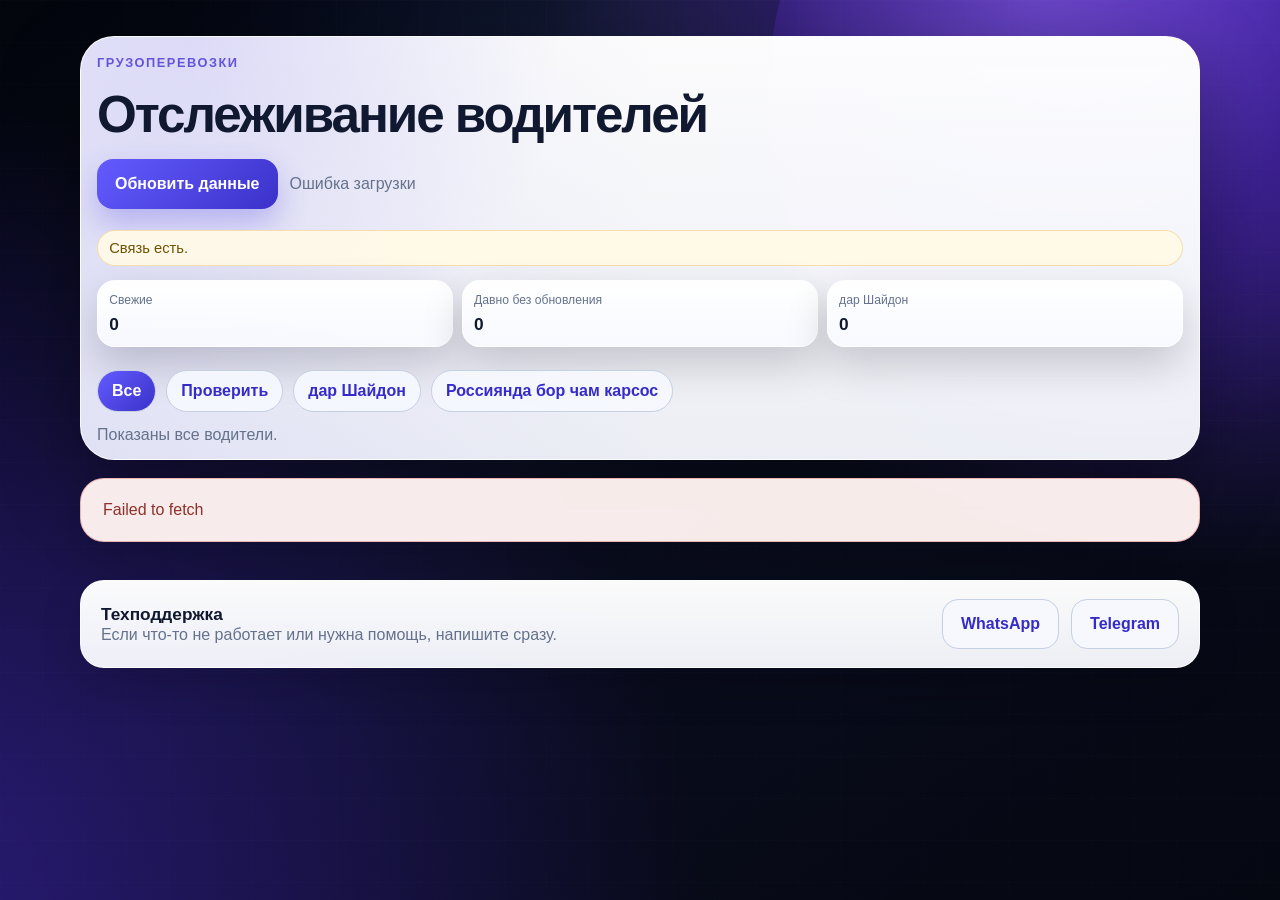
<file: index.html>
<!DOCTYPE html>
<html lang="ru">
  <head>
    <meta charset="UTF-8" />
    <meta name="viewport" content="width=device-width, initial-scale=1.0" />
    <title>Статусы водителей</title>
    <meta name="theme-color" content="#162238" />
    <meta name="mobile-web-app-capable" content="yes" />
    <meta name="apple-mobile-web-app-capable" content="yes" />
    <meta name="apple-mobile-web-app-title" content="BOR" />
    <link rel="manifest" href="./site.webmanifest" />
    <link rel="icon" type="image/png" sizes="16x16" href="./icon-16.png" />
    <link rel="icon" type="image/png" sizes="32x32" href="./icon-32.png" />
    <link rel="icon" type="image/png" sizes="192x192" href="./icon-192.png" />
    <link rel="apple-touch-icon" sizes="180x180" href="./apple-touch-icon.png" />
    <link rel="stylesheet" href="./styles.css" />
  </head>
  <body>
    <div class="page-shell">
      <header class="hero hero-unified">
        <p class="eyebrow">Грузоперевозки</p>
        <h1>Отслеживание водителей</h1>
        <div class="hero-actions">
          <button id="refreshButton" class="button button-primary" type="button">
            Обновить данные
          </button>
          <p id="syncInfo" class="hero-sync muted">Ожидание загрузки...</p>
        </div>
        <section id="connectionBanner" class="hero-note hero-note-warning hidden" role="status"></section>
        <section id="cacheBanner" class="hero-note hero-note-warning hidden" role="status"></section>
        <div id="summaryGrid" class="summary-grid summary-grid-compact" aria-live="polite">
          <article class="summary-card"><span class="summary-label">Свежие</span><strong id="freshCount" class="summary-value">0</strong></article>
          <article class="summary-card"><span class="summary-label">Давно без обновления</span><strong id="staleCount" class="summary-value">0</strong></article>
          <article class="summary-card"><span class="summary-label">дар Шайдон</span><strong id="shaidonCount" class="summary-value">0</strong></article>
        </div>
        <div id="filterBar" class="filter-bar filter-bar-compact" aria-label="Фильтры водителей">
          <button class="filter-button is-active" type="button" data-filter="all">Все</button>
          <button class="filter-button" type="button" data-filter="attention">Проверить</button>
          <button class="filter-button" type="button" data-filter="shaidon">дар Шайдон</button>
          <button class="filter-button" type="button" data-filter="collecting">Россиянда бор чам карсос</button>
        </div>
        <p id="filterInfo" class="filter-info muted">Показаны все водители.</p>
      </header>

      <main>

        <section id="errorBanner" class="panel panel-error hidden" role="alert"></section>
        <section id="emptyState" class="panel panel-tight hidden" role="status">
          <p id="emptyStateText" class="muted">По этому фильтру водителей нет.</p>
        </section>

        <section id="driversGrid" class="drivers-grid" aria-live="polite"></section>

        <section class="panel panel-tight support-panel">
          <div class="panel-row">
            <div>
              <h2>Техподдержка</h2>
              <p class="muted">Если что-то не работает или нужна помощь, напишите сразу.</p>
            </div>
            <div class="support-actions">
              <a class="button button-secondary" href="https://wa.me/79133633736" target="_blank" rel="noopener noreferrer">WhatsApp</a>
              <a class="button button-secondary" href="tg://resolve?phone=79133633736" target="_blank" rel="noopener noreferrer">Telegram</a>
            </div>
          </div>
        </section>
      </main>
    </div>

    <template id="driverCardTemplate">
      <article class="driver-card is-collapsed">
        <div class="driver-card-summary">
          <div class="card-top">
            <div>
              <h3 class="driver-name"></h3>
            </div>
            <div class="card-badges">
              <span class="status-chip"></span>
              <span class="freshness-pill"></span>
            </div>
          </div>

          <div class="driver-priority">
            <p class="driver-priority-label">Последнее место</p>
            <p class="driver-location-main"></p>
          </div>

          <div class="driver-update-row">
            <div>
              <p class="driver-priority-label">Последнее обновление</p>
              <p class="driver-updated-main"></p>
            </div>
            <div class="driver-summary-actions">
              <p class="driver-age-note"></p>
              <button class="button button-secondary card-toggle-button" type="button" aria-expanded="false">Подробнее</button>
            </div>
          </div>
        </div>

        <div class="driver-card-details hidden">
          <p class="driver-alert hidden"></p>

          <dl class="driver-meta">
            <div>
              <dt>Телефон</dt>
              <dd class="driver-phone-text"></dd>
            </div>
            <div>
              <dt>Статус</dt>
              <dd class="driver-status"></dd>
            </div>
            <div>
              <dt>Собирает в России</dt>
              <dd class="driver-collecting"></dd>
            </div>
            <div>
              <dt>ба рох мебароем</dt>
              <dd class="driver-collect-until"></dd>
            </div>
          </dl>

          <div class="driver-contact-actions">
            <a class="button button-secondary driver-phone-link" href="#">Позвонить</a>
            <a class="button button-primary driver-whatsapp-link" href="#" target="_blank" rel="noopener noreferrer">Написать</a>
          </div>
        </div>
      </article>
    </template>

    <script type="module" src="./app.js"></script>
  </body>
</html>
</file>
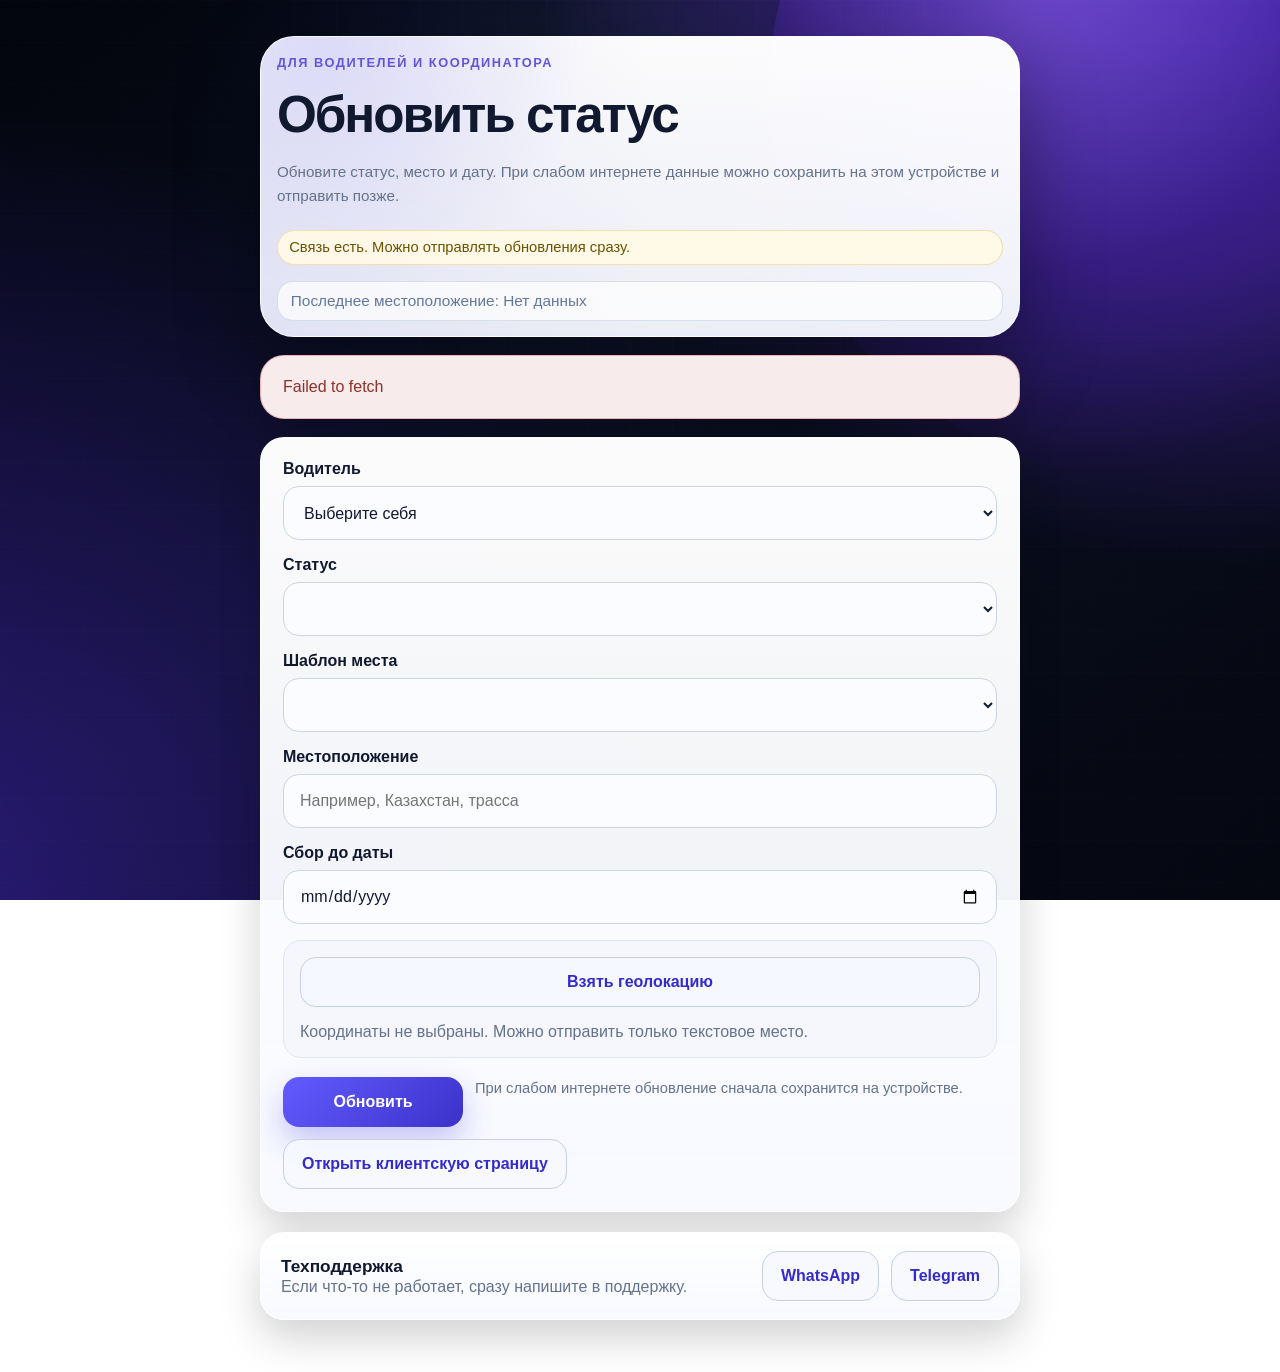
<file: driver.html>
<!DOCTYPE html>
<html lang="ru">
  <head>
    <meta charset="UTF-8" />
    <meta name="viewport" content="width=device-width, initial-scale=1.0" />
    <title>Обновление статуса водителя</title>
    <meta name="theme-color" content="#162238" />
    <meta name="mobile-web-app-capable" content="yes" />
    <meta name="apple-mobile-web-app-capable" content="yes" />
    <meta name="apple-mobile-web-app-title" content="BOR" />
    <link rel="manifest" href="./site.webmanifest" />
    <link rel="icon" type="image/png" sizes="16x16" href="./icon-16.png" />
    <link rel="icon" type="image/png" sizes="32x32" href="./icon-32.png" />
    <link rel="icon" type="image/png" sizes="192x192" href="./icon-192.png" />
    <link rel="apple-touch-icon" sizes="180x180" href="./apple-touch-icon.png" />
    <link rel="stylesheet" href="./styles.css" />
  </head>
  <body>
    <div class="page-shell page-shell-narrow">
      <header class="hero hero-compact hero-unified">
        <p class="eyebrow">Для водителей и координатора</p>
        <h1 id="heroTitle">Обновить статус</h1>
        <p id="heroText" class="hero-text">
          Обновите статус, место и дату. При слабом интернете данные можно сохранить на этом устройстве и отправить позже.
        </p>
        <section id="connectionBanner" class="hero-note hero-note-warning hidden" role="status"></section>
        <section id="queuePanel" class="hero-note hero-note-warning hidden" role="status">
          <div class="queue-panel-row queue-panel-row-compact">
            <div>
              <h2>Ожидают отправки</h2>
              <p id="queueSummary" class="muted">Нет отложенных обновлений.</p>
            </div>
            <button id="retryQueueButton" class="button button-secondary" type="button">Отправить сейчас</button>
          </div>
        </section>
        <p id="lastLocationLine" class="driver-last-location">Последнее местоположение: Нет данных</p>
      </header>

      <main>
        <section id="driverErrorBanner" class="panel panel-error hidden" role="alert"></section>

        <section id="adminPanel" class="panel hidden" aria-live="polite">
          <div class="panel-row">
            <div>
              <h2>Координатор</h2>
              <p class="muted">
                Все 3 водителя на одном экране. Меняйте статус и место по каждой карточке отдельно.
              </p>
            </div>
          </div>
          <div id="adminForms" class="admin-driver-grid"></div>
        </section>

        <section id="personalSection" class="panel">
          <form id="driverForm" class="driver-form">
            <label id="driverField" class="field">
              <span>Водитель</span>
              <select id="driverSelect" required>
                <option value="">Выберите себя</option>
              </select>
            </label>

            <label class="field">
              <span>Статус</span>
              <select id="statusSelect" required></select>
            </label>

            <label class="field">
              <span>Шаблон места</span>
              <select id="locationTemplateSelect"></select>
            </label>

            <label class="field">
              <span>Местоположение</span>
              <input
                id="locationInput"
                type="text"
                placeholder="Например, Казахстан, трасса"
                maxlength="120"
                required
              />
            </label>

            <label class="field">
              <span>Сбор до даты</span>
              <input id="collectUntilInput" type="date" />
            </label>

            <div class="geo-panel">
              <button id="geoButton" class="button button-secondary" type="button">Взять геолокацию</button>
              <p id="geoStatus" class="muted">
                Координаты не выбраны. Можно отправить только текстовое место.
              </p>
            </div>

            <div class="driver-actions">
              <button id="submitButton" class="button button-primary button-wide" type="submit">Обновить</button>
              <p id="submitHint" class="submit-hint muted">
                При слабом интернете обновление сначала сохранится на устройстве.
              </p>
              <a class="button button-secondary" href="./index.html">Открыть клиентскую страницу</a>
            </div>
          </form>
        </section>

        <section class="panel panel-tight support-panel">
          <div class="panel-row">
            <div>
              <h2>Техподдержка</h2>
              <p class="muted">Если что-то не работает, сразу напишите в поддержку.</p>
            </div>
            <div class="support-actions">
              <a class="button button-secondary" href="https://wa.me/79133633736" target="_blank" rel="noopener noreferrer">WhatsApp</a>
              <a class="button button-secondary" href="tg://resolve?phone=79133633736" target="_blank" rel="noopener noreferrer">Telegram</a>
            </div>
          </div>
        </section>
      </main>
    </div>

    <script type="module" src="./driver.js"></script>
  </body>
</html>
</file>
<file: styles.css>
:root {
  --bg: #050712;
  --bg-soft: #0b1022;
  --surface: rgba(255, 255, 255, 0.97);
  --surface-soft: #f5f7fc;
  --surface-warm: #fff8e8;
  --border: #dfe6f2;
  --border-strong: #c5d0e2;
  --text: #24334f;
  --text-strong: #10192f;
  --muted: #64728c;
  --primary: #4f46e5;
  --primary-strong: #352bc9;
  --success: #16a36a;
  --warning: #d29a22;
  --danger: #d94c45;
  --radius-xl: 32px;
  --radius-lg: 24px;
  --radius-md: 18px;
  --shadow: 0 30px 80px rgba(0, 0, 0, 0.36);
  --shadow-soft: 0 18px 42px rgba(3, 7, 18, 0.18);
}

* {
  box-sizing: border-box;
}

html {
  font-size: 16px;
}

body {
  margin: 0;
  min-height: 100vh;
  color: var(--text);
  font-family: "Segoe UI", Roboto, Arial, sans-serif;
  background:
    radial-gradient(circle at 94% -12%, rgba(111, 57, 255, 0.64) 0, rgba(111, 57, 255, 0.34) 24%, transparent 43%),
    radial-gradient(circle at -12% 106%, rgba(90, 45, 255, 0.42) 0, rgba(90, 45, 255, 0.18) 30%, transparent 50%),
    radial-gradient(circle at 42% 14%, rgba(38, 65, 156, 0.18) 0, transparent 34%),
    linear-gradient(145deg, #03050d 0%, #0a0e1f 46%, #050711 100%);
  background-attachment: fixed;
}

body::before {
  content: "";
  position: fixed;
  inset: 0;
  z-index: 0;
  pointer-events: none;
  background:
    linear-gradient(rgba(255, 255, 255, 0.018) 1px, transparent 1px),
    linear-gradient(90deg, rgba(255, 255, 255, 0.014) 1px, transparent 1px),
    radial-gradient(circle at 50% 10%, rgba(255, 255, 255, 0.05), transparent 36%);
  background-size: 42px 42px, 42px 42px, 100% 100%;
  opacity: 0.7;
}

body::after {
  content: "";
  position: fixed;
  top: -18rem;
  right: -16rem;
  z-index: 0;
  width: min(62vw, 48rem);
  height: min(62vw, 48rem);
  pointer-events: none;
  border-radius: 999px;
  background: radial-gradient(circle at 36% 34%, rgba(153, 106, 255, 0.72), rgba(84, 37, 205, 0.36) 42%, rgba(38, 18, 92, 0.08) 70%, transparent 72%);
  opacity: 0.72;
}

a {
  color: inherit;
  text-decoration: none;
}

button,
input,
select {
  font: inherit;
}

button {
  border: 0;
}

h1,
h2,
h3,
p {
  margin: 0;
}

h1 {
  color: var(--text-strong);
  font-size: clamp(2rem, 4vw, 3.2rem);
  line-height: 1.06;
  letter-spacing: -0.04em;
}

h2 {
  color: var(--text-strong);
  font-size: 1.08rem;
  line-height: 1.35;
}

h3 {
  color: var(--text-strong);
  font-size: 1.45rem;
  line-height: 1.2;
}

.page-shell {
  position: relative;
  z-index: 1;
  width: min(1120px, calc(100% - 28px));
  margin: 0 auto;
  padding: clamp(18px, 3vw, 36px) 0 52px;
}

.page-shell-narrow {
  width: min(760px, calc(100% - 24px));
}

.hero,
.panel,
.driver-card,
.summary-card,
.admin-driver-card {
  position: relative;
  z-index: 1;
  border: 1px solid rgba(255, 255, 255, 0.7);
  background: linear-gradient(180deg, rgba(255, 255, 255, 0.985), rgba(247, 249, 255, 0.955));
  box-shadow: var(--shadow-soft);
}

.hero {
  overflow: hidden;
  display: grid;
  gap: 14px;
  padding: 1.1rem 1rem 0.95rem;
  border-radius: 34px;
  box-shadow: var(--shadow);
}

.hero::before {
  content: "";
  position: absolute;
  inset: 0;
  pointer-events: none;
  background:
    radial-gradient(circle at 10% 0%, rgba(79, 70, 229, 0.12), transparent 34%),
    linear-gradient(90deg, rgba(79, 70, 229, 0.08), transparent 52%);
}

.hero > * {
  position: relative;
  z-index: 1;
}

.hero-compact {
  margin-bottom: 18px;
}

.eyebrow {
  margin: 0 0 0.3rem;
  color: #6255d9;
  font-size: 0.8rem;
  font-weight: 800;
  letter-spacing: 0.12em;
  text-transform: uppercase;
}

.hero-text {
  max-width: 760px;
  margin-top: 0.2rem;
  color: var(--muted);
  font-size: 0.95rem;
  line-height: 1.6;
}

.hero-text:empty {
  display: none;
}

.hero-actions,
.driver-actions {
  display: flex;
  flex-wrap: wrap;
  gap: 12px;
  margin-top: 0.15rem;
}

.hero-sync {
  margin: 0;
  align-self: center;
}

.hero-note {
  margin-top: 0.45rem;
  padding: 0.55rem 0.7rem;
  border: 1px solid rgba(210, 154, 34, 0.28);
  border-radius: 18px;
  background: rgba(255, 249, 232, 0.96);
  color: #6c5200;
  font-size: 0.92rem;
}

.panel {
  margin-top: 18px;
  padding: 22px;
  border-radius: var(--radius-lg);
}

.panel-tight {
  padding: 18px 20px;
}

.panel-error {
  border-color: rgba(217, 76, 69, 0.34);
  background: rgba(255, 243, 242, 0.97);
  color: #8d3129;
}

.panel-warning {
  border-color: rgba(210, 154, 34, 0.3);
  background: var(--surface-warm);
  color: #775915;
}

.panel-row,
.queue-panel-row {
  display: flex;
  align-items: center;
  justify-content: space-between;
  gap: 16px;
}

.queue-panel-row-compact {
  align-items: flex-start;
}

.muted {
  color: var(--muted);
}

.hidden {
  display: none !important;
}

.summary-grid {
  display: grid;
  grid-template-columns: repeat(3, minmax(0, 1fr));
  gap: 0.55rem;
}

.summary-card {
  display: grid;
  gap: 8px;
  padding: 0.75rem 0.7rem;
  border-radius: var(--radius-md);
}

.summary-label {
  color: var(--muted);
  font-size: 0.76rem;
}

.summary-value {
  color: var(--text-strong);
  font-size: 1.08rem;
  line-height: 1.1;
}

.filter-bar {
  display: flex;
  flex-wrap: wrap;
  gap: 10px;
  margin-top: 0.55rem;
}

.filter-info {
  margin: 0;
}

.filter-button,
.button,
.driver-phone-link {
  display: inline-flex;
  align-items: center;
  justify-content: center;
  min-height: 50px;
  padding: 0 18px;
  border-radius: 16px;
  font-weight: 700;
  cursor: pointer;
  transition: opacity 0.18s ease, transform 0.18s ease, box-shadow 0.18s ease;
}

.filter-button {
  min-height: 42px;
  padding: 0 14px;
  border: 1px solid var(--border-strong);
  border-radius: 999px;
  background: rgba(247, 249, 255, 0.92);
  color: var(--primary-strong);
}

.filter-button.is-active,
.button-primary {
  color: #fff;
  background: linear-gradient(135deg, #635bff 0%, #3b31c9 100%);
}

.button-primary {
  box-shadow: 0 14px 30px rgba(79, 70, 229, 0.3);
}

.button-secondary {
  color: var(--primary-strong);
  background: rgba(247, 249, 255, 0.92);
  border: 1px solid var(--border-strong);
}

.button:disabled {
  cursor: default;
  opacity: 0.72;
}

.button-muted {
  opacity: 0.55;
}

.button-wide {
  min-width: 180px;
}

.drivers-grid {
  display: grid;
  grid-template-columns: repeat(2, minmax(0, 1fr));
  gap: 18px;
  margin-top: 18px;
}

.driver-card {
  display: grid;
  gap: 18px;
  padding: 22px;
  border-radius: 28px;
}

.driver-card[data-freshness="warning"] {
  border-color: rgba(210, 154, 34, 0.45);
}

.driver-card[data-freshness="stale"],
.driver-card[data-freshness="unknown"] {
  border-color: rgba(217, 76, 69, 0.38);
}

.driver-card-summary,
.driver-priority,
.driver-form,
.geo-panel,
.admin-driver-card {
  display: grid;
  gap: 16px;
}

.card-top,
.driver-update-row,
.admin-card-head,
.admin-card-actions {
  display: flex;
  align-items: flex-start;
  justify-content: space-between;
  gap: 12px;
}

.card-badges {
  display: flex;
  flex-direction: column;
  align-items: flex-end;
  gap: 10px;
}

.status-chip,
.freshness-pill {
  display: inline-flex;
  align-items: center;
  justify-content: center;
  min-height: 40px;
  padding: 0 14px;
  border-radius: 999px;
  font-size: 0.92rem;
  font-weight: 800;
  text-align: center;
}

.status-chip {
  background: rgba(79, 70, 229, 0.11);
  color: var(--primary-strong);
}

.freshness-pill {
  background: rgba(22, 163, 106, 0.12);
  color: #0d8757;
}

.freshness-pill[data-freshness="warning"] {
  background: rgba(210, 154, 34, 0.14);
  color: #96660e;
}

.freshness-pill[data-freshness="stale"],
.freshness-pill[data-freshness="unknown"] {
  background: rgba(217, 76, 69, 0.12);
  color: #b6332d;
}

.driver-priority-label,
.driver-meta dt,
.driver-snapshot dt {
  color: var(--muted);
  font-size: 0.86rem;
}

.driver-location-main {
  color: var(--text-strong);
  font-size: 1.38rem;
  font-weight: 800;
  line-height: 1.28;
  letter-spacing: -0.02em;
}

.driver-updated-main,
.driver-status,
.driver-collecting,
.driver-phone-text {
  color: var(--text-strong);
}

.driver-update-row {
  align-items: end;
  padding-top: 16px;
  border-top: 1px solid var(--border);
}

.driver-summary-actions {
  display: grid;
  gap: 10px;
  justify-items: end;
}

.driver-age-note {
  color: var(--muted);
  font-size: 0.92rem;
  text-align: right;
}

.driver-card-details {
  display: grid;
  gap: 18px;
  padding-top: 18px;
  border-top: 1px solid var(--border);
}

.driver-card.is-collapsed .driver-card-details {
  display: none;
}

.driver-alert {
  padding: 14px 16px;
  border-radius: var(--radius-md);
  background: #f3f7fd;
  color: var(--text);
  font-size: 0.94rem;
}

.driver-meta,
.driver-snapshot {
  display: grid;
  grid-template-columns: repeat(3, minmax(0, 1fr));
  gap: 14px;
  margin: 0;
}

.driver-meta {
  padding-top: 16px;
  border-top: 1px solid var(--border);
}

.driver-meta div,
.driver-snapshot div {
  display: grid;
  gap: 6px;
}

.driver-snapshot div {
  padding: 14px;
  border: 1px solid var(--border);
  border-radius: 16px;
  background: var(--surface-soft);
}

.driver-meta dd,
.driver-snapshot dd {
  margin: 0;
  color: var(--text-strong);
  font-size: 0.98rem;
  line-height: 1.45;
}

.driver-snapshot dd {
  font-weight: 700;
}

.driver-contact-actions,
.support-actions {
  display: flex;
  flex-wrap: wrap;
  gap: 12px;
}

.driver-contact-actions {
  margin-top: 16px;
}

.driver-contact-actions .button {
  flex: 1 1 0;
  min-width: 0;
  min-height: 44px;
  padding: 0 14px;
  border-radius: 14px;
  font-size: 0.96rem;
}

.driver-phone-link {
  min-height: 44px;
  border: 1px solid var(--border-strong);
  background: rgba(247, 249, 255, 0.92);
  color: var(--primary-strong);
}

.driver-phone-link.is-disabled {
  color: var(--muted);
  background: #f7f8fb;
}

.driver-last-location {
  margin: 0.1rem 0 0;
  padding: 0.55rem 0.8rem;
  border: 1px solid rgba(204, 214, 228, 0.75);
  border-radius: 16px;
  background: rgba(255, 255, 255, 0.72);
  color: #62779c;
  font-size: 0.96rem;
  line-height: 1.35;
}

.field {
  display: grid;
  gap: 8px;
}

.field > span {
  color: var(--text-strong);
  font-weight: 700;
}

select,
input[type="text"],
.field input[type="date"] {
  width: 100%;
  min-height: 54px;
  padding: 0 16px;
  border: 1px solid #cbd5e5;
  border-radius: 16px;
  background: #fbfcff;
  color: var(--text-strong);
  box-shadow: inset 0 1px 0 rgba(255, 255, 255, 0.65);
}

select:focus,
input[type="text"]:focus,
.field input[type="date"]:focus {
  outline: 3px solid rgba(99, 91, 255, 0.18);
  border-color: rgba(99, 91, 255, 0.55);
}

.status-template-note,
.submit-hint,
.admin-card-note,
.admin-status-line {
  font-size: 0.92rem;
  line-height: 1.55;
}

.geo-panel {
  padding: 16px;
  border: 1px solid var(--border);
  border-radius: var(--radius-md);
  background: var(--surface-soft);
}

.admin-driver-grid {
  display: grid;
  grid-template-columns: 1fr;
  gap: 16px;
  margin-top: 18px;
}

.admin-driver-card {
  padding: 18px;
  border-radius: var(--radius-lg);
}

.admin-card-head p {
  margin-top: 6px;
  line-height: 1.45;
  word-break: break-word;
}

.admin-form-grid {
  display: grid;
  grid-template-columns: repeat(2, minmax(0, 1fr));
  gap: 14px;
}

.admin-card-actions {
  align-items: center;
  padding-top: 14px;
  border-top: 1px solid var(--border);
}

.support-panel {
  margin-top: 20px;
}

@media (hover: hover) {
  .summary-card:hover,
  .driver-card:hover {
    transform: translateY(-2px);
    box-shadow: 0 22px 48px rgba(3, 7, 18, 0.22);
  }

  .button:hover,
  .filter-button:hover {
    transform: translateY(-1px);
  }
}

@media (max-width: 900px) {
  .drivers-grid,
  .driver-meta,
  .driver-snapshot,
  .admin-form-grid {
    grid-template-columns: 1fr;
  }

  .panel-row,
  .queue-panel-row,
  .card-top,
  .driver-update-row,
  .admin-card-head,
  .admin-card-actions {
    flex-direction: column;
    align-items: flex-start;
  }

  .card-badges,
  .driver-summary-actions {
    align-items: flex-start;
    justify-items: start;
  }

  .driver-age-note {
    text-align: left;
  }

  .support-actions {
    width: 100%;
  }
}

@media (max-width: 640px) {
  body::after {
    top: -10rem;
    right: -14rem;
    width: 28rem;
    height: 28rem;
    opacity: 0.52;
  }

  .page-shell,
  .page-shell-narrow {
    width: min(100%, calc(100% - 14px));
    padding: 16px 0 34px;
  }

  .hero,
  .panel,
  .driver-card {
    padding: 18px;
    border-radius: 22px;
  }

  .hero-text,
  .muted,
  .submit-hint,
  .driver-alert,
  .driver-meta dd,
  .driver-snapshot dd,
  .driver-updated-main,
  .driver-age-note,
  .filter-button,
  .button,
  select,
  input[type="text"],
  .field input[type="date"] {
    font-size: 16px;
  }

  .summary-grid {
    grid-template-columns: repeat(3, minmax(0, 1fr));
    gap: 8px;
  }

  .summary-card {
    min-height: auto;
    padding: 12px 10px;
  }

  .summary-value {
    font-size: 0.98rem;
  }

  .drivers-grid {
    gap: 14px;
  }

  .driver-card {
    padding: 17px;
  }

  .driver-location-main {
    font-size: 1.18rem;
  }

  .card-badges,
  .status-chip,
  .freshness-pill,
  .button,
  .driver-phone-link,
  select,
  input[type="text"],
  .field input[type="date"],
  .admin-submit-button {
    width: 100%;
  }

  .hero-actions,
  .driver-actions,
  .filter-bar {
    display: grid;
    grid-template-columns: 1fr;
  }

  .filter-button {
    justify-content: flex-start;
  }

  .driver-contact-actions {
    display: grid;
    grid-template-columns: 1fr 1fr;
    gap: 10px;
    width: 100%;
  }

  .driver-contact-actions .button {
    width: 100%;
    min-height: 42px;
    padding: 0 10px;
    font-size: 15px;
  }

  .support-actions {
    display: grid;
    grid-template-columns: 1fr;
  }
}
</file>
